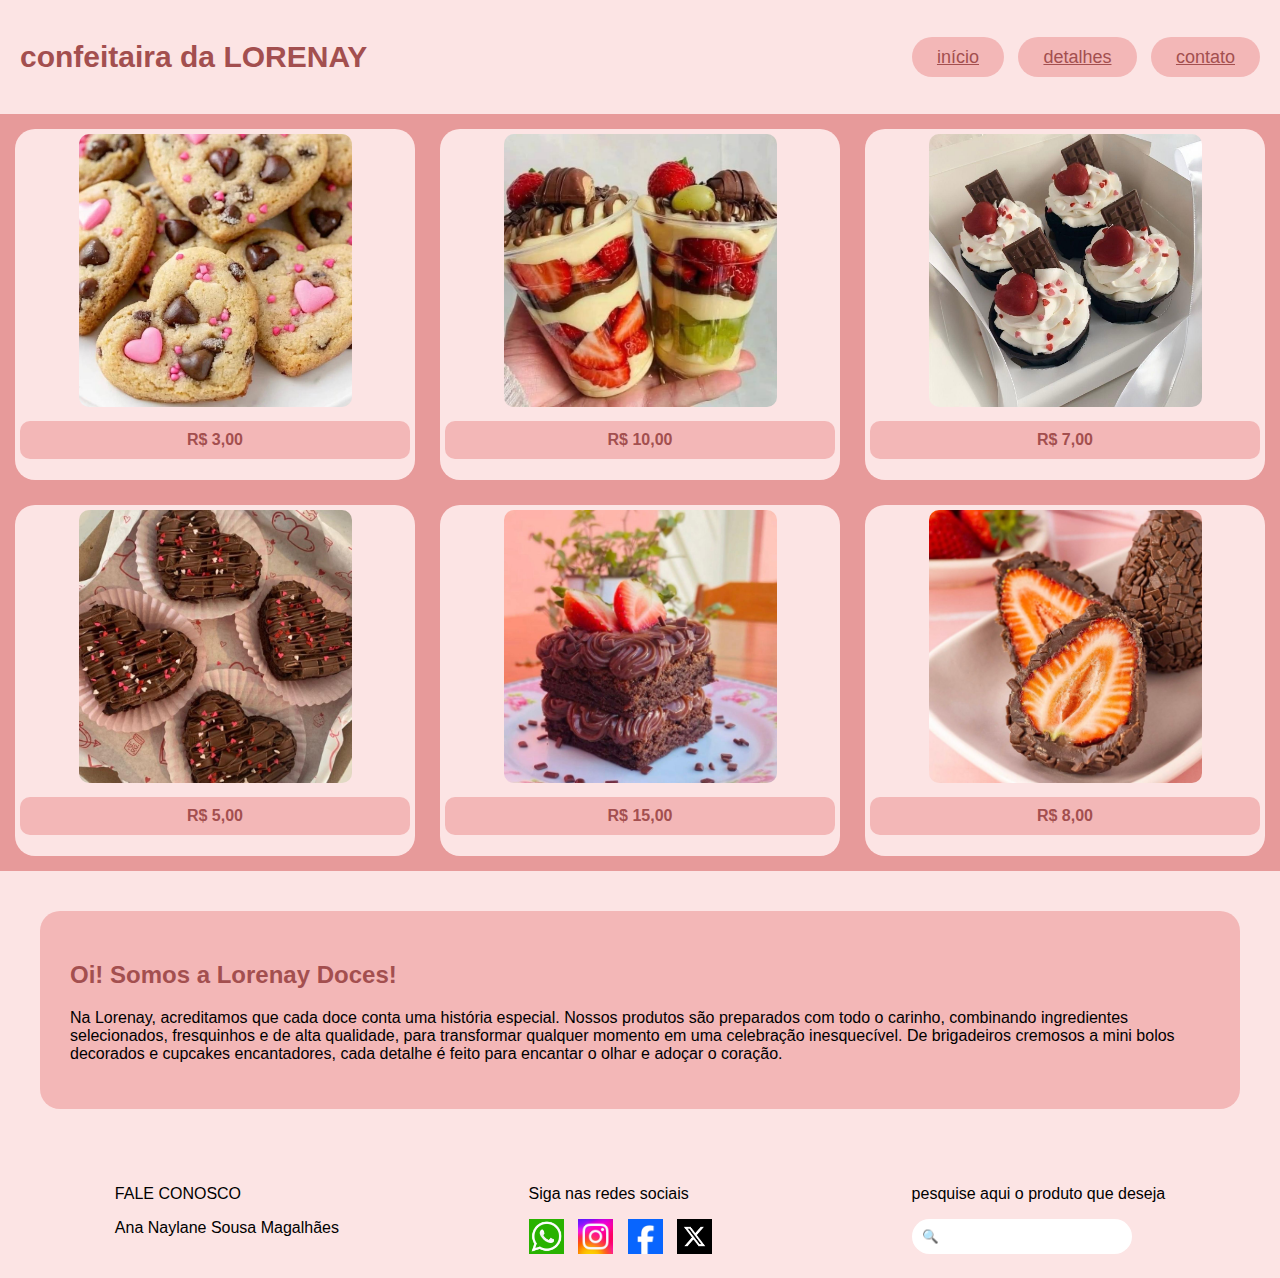
<file: index.html>
<!DOCTYPE html>
<html lang="pt-BR">
<head>
    <meta charset="UTF-8">
    <meta name="viewport" content="width=device-width, initial-scale=1.0">
    <title>Confeitaria </title>
    <title><h1>Lorenay</h1></title>
    <link rel="stylesheet" href="css/style.css">
</head>
<body>

<header>
    <h1>confeitaira da LORENAY</h1>

    <nav>
        <a href="../index.html">início</a>
        <a href="html/detalhes.html">detalhes</a>
        <a href="html/contato.html">contato</a>
    </nav>
</header>

<section class="produtos">
    <div class="item">
        <img src="img/cookies.png">
        <p class="preco">R$ 3,00</p>
    </div>

    <div class="item">
        <img src="img/acai.png">
        <p class="preco">R$ 10,00</p>
    </div>

    <div class="item">
        <img src="img/cupcake.png">
        <p class="preco">R$ 7,00</p>
    </div>

    <div class="item">
        <img src="img/coracao-bolinho.png">
        <p class="preco">R$ 5,00</p>
    </div>

    <div class="item">
        <img src="img/bolo.png">
        <p class="preco">R$ 15,00</p>
    </div>

    <div class="item">
        <img src="img/morango.png">
        <p class="preco">R$ 8,00</p>
    </div>
</section>

<section class="sobre">
    <h2>Oi! Somos a Lorenay Doces!</h2>
    <p>
        Na Lorenay, acreditamos que cada doce conta uma história especial. Nossos produtos são preparados com todo o carinho, combinando ingredientes selecionados, fresquinhos e de alta qualidade, para transformar qualquer momento em uma celebração inesquecível.
De brigadeiros cremosos a mini bolos decorados e cupcakes encantadores, cada detalhe é feito para encantar o olhar e adoçar o coração.
</section>

<footer>
    <div class="contato">
        <p>FALE CONOSCO</p>
        Ana Naylane Sousa Magalhães <br>
    </div>

    <div class="redes">
        <p>Siga nas redes sociais</p>
        <div class="icones">
            <img src="img/wpp.png">
            <img src="img/insta.png">
            <img src="img/face.png">
            <img src="img/x.png">
        </div>
    </div>

    <div class="pesquisa">
        <p>pesquise aqui o produto que deseja</p>
        <input type="text" placeholder="🔍">
    </div>
</footer>

</body>
</html>
</file>
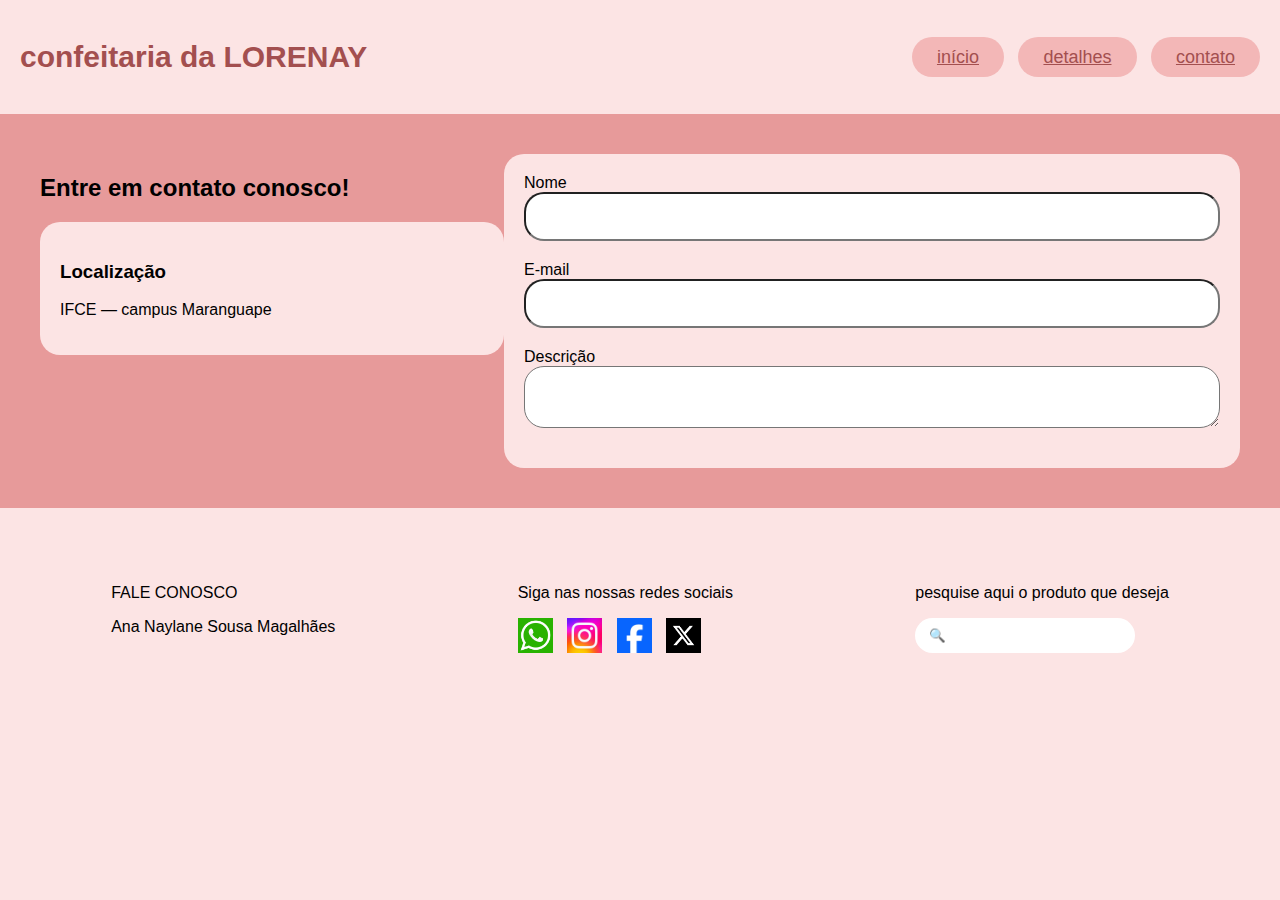
<file: html/contato.html>
<!DOCTYPE html>
<html lang="pt-BR">
<head>
    <meta charset="UTF-8">
    <meta name="viewport" content="width=device-width, initial-scale=1.0">
    <title>Contato - Lorenay</title>
    <link rel="stylesheet" href="../css/style.css">
</head>
<body>

<header>
    <h1>confeitaria da LORENAY</h1>

    <nav>
        <a href="../index.html">início</a>
        <a href="detalhes.html">detalhes</a>
        <a href="contato.html">contato</a>
    </nav>
</header>

<section class="contato">
    <div class="info">
        <h2>Entre em contato conosco!</h2>

        <div class="bloco">
            <h3>Localização</h3>
            <p>IFCE — campus Maranguape</p>
        </div>

    
    </div>

    <form class="formulario">
        <label>Nome</label>
        <input type="text">

        <label>E-mail</label>
        <input type="email">

        <label>Descrição</label>
        <textarea></textarea>
    </form>
</section>
<footer>

    <div class="fale">
        <p>FALE CONOSCO</p>
        Ana Naylane Sousa Magalhães <br>
    </div>

    <div class="redes">
        <p>Siga nas nossas redes sociais</p>
        <div class="icones">
            <img src="../img/wpp.png">
            <img src="../img/insta.png">
            <img src="../img/face.png">
            <img src="../img/x.png">
        </div>
    </div>

    <div class="pesquisa">
        <p>pesquise aqui o produto que deseja</p>
        <input type="text" placeholder=" 🔍 ">
    </div>

</footer>

</body>
</html>
</file>
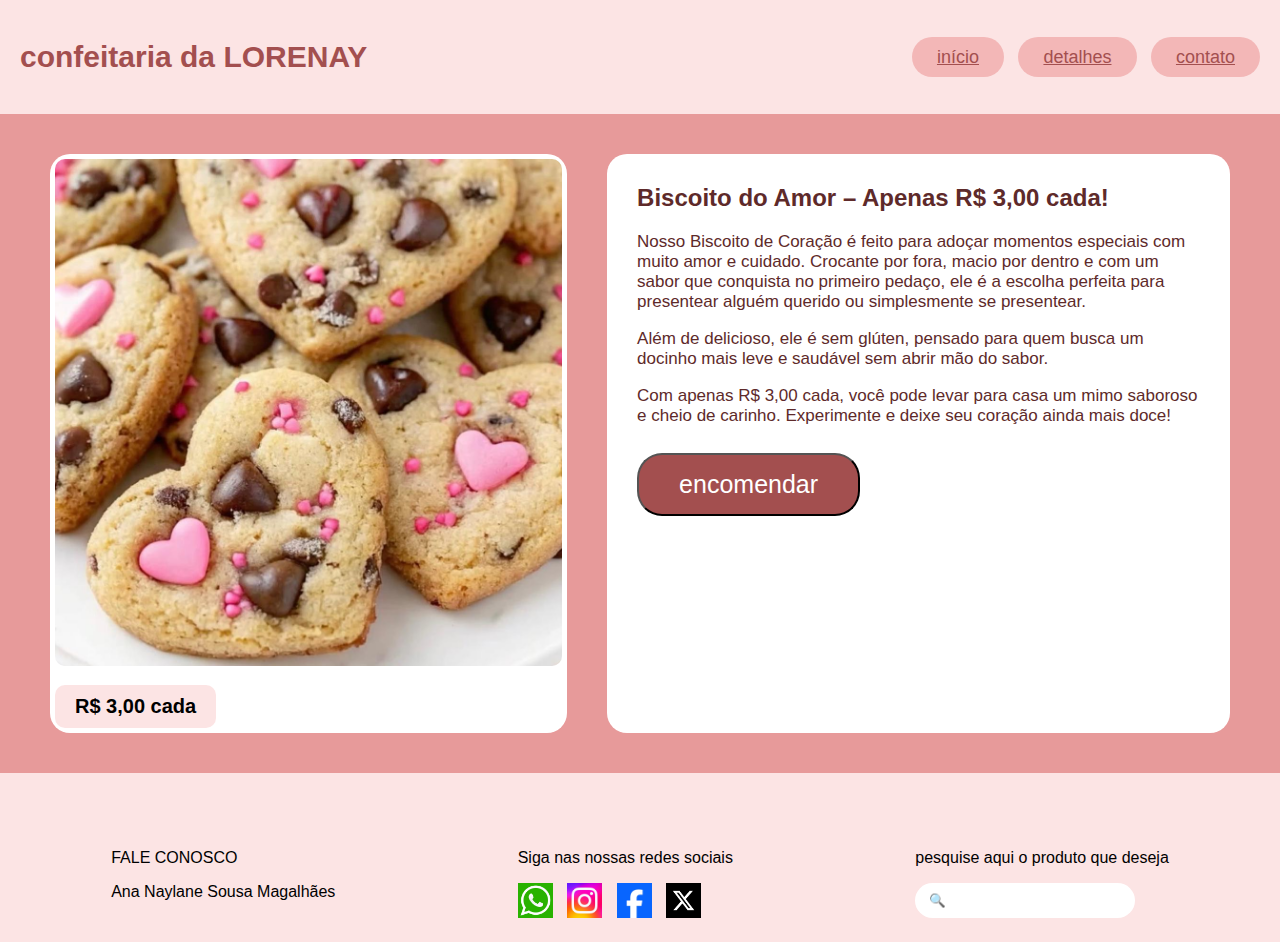
<file: html/detalhes.html>
<!DOCTYPE html>
<html lang="pt-BR">
<head>
    <meta charset="UTF-8">
    <meta name="viewport" content="width=device-width, initial-scale=1.0">
    <title>Biscoito do Amor - Lorenay Doces</title>
    <link rel="stylesheet" href="../css/style.css">
</head>
<body>

<header>
    <h1>confeitaria da LORENAY</h1>

    <nav>
        <a href="../index.html">início</a>
        <a href="detalhes.html">detalhes</a>
        <a href="contato.html">contato</a>
    </nav>
</header>

<section class="produto-container">

    <div class="item-detalhes">
        <img src="../img/cookies.png" alt="Biscoito do Amor">
        <div class="preco-box">R$ 3,00 cada</div>
    </div>

    <div class="info-produto">
        <h2>Biscoito do Amor – Apenas R$ 3,00 cada!</h2>

        <p>
            Nosso Biscoito de Coração é feito para adoçar momentos especiais com
            muito amor e cuidado. Crocante por fora, macio por dentro e com um sabor
            que conquista no primeiro pedaço, ele é a escolha perfeita para presentear
            alguém querido ou simplesmente se presentear.
        </p>

        <p>
            Além de delicioso, ele é sem glúten, pensado para quem busca um docinho
            mais leve e saudável sem abrir mão do sabor.
        </p>

        <p>
            Com apenas R$ 3,00 cada, você pode levar para casa um mimo saboroso
            e cheio de carinho. Experimente e deixe seu coração ainda mais doce!
        </p>

        <button class="botao-encomendar">encomendar</button>
    </div>

</section>

<footer>

    <div class="fale">
        <p>FALE CONOSCO</p>
        Ana Naylane Sousa Magalhães <br>
    </div>

    <div class="redes">
        <p>Siga nas nossas redes sociais</p>
        <div class="icones">
            <img src="../img/wpp.png">
            <img src="../img/insta.png">
            <img src="../img/face.png">
            <img src="../img/x.png">
        </div>
    </div>

    <div class="pesquisa">
        <p>pesquise aqui o produto que deseja</p>
        <input type="text" placeholder=" 🔍 ">
    </div>

</footer>

</body>
</html>
</file>
<file: css/style.css>
body {
    margin: 0;
    font-family: "Comic Sans MS", sans-serif;
    background: #FCE4E4;
}

header {
    background: #FCE4E4;
    padding: 20px;
    display: flex;
    align-items: center;
    justify-content: space-between;
}

header h1 {
    font-size: 30px;
    color: #A34F4F;
    font-weight: bold;
}


nav a {
    background: #F3B7B7;
    padding: 10px 25px;
    border-radius: 30px;
    margin-left: 10px;
    color: #A34F4F;
    font-size: 18px;
    transition: .3s;
}
.produtos {
    padding: 15px;
    display: grid;
    background-color: #E79A9A;
    grid-template-columns: repeat(3, 1fr);
    gap: 25px;
}

.item {
    background: #FCE4E4;
    padding: 5px;
    border-radius: 20px;
    text-align: center;
}

.item img {
    width: 70%;
    border-radius: 10px;
}

.preco {
    background: #F3B7B7;
    color:#A34F4F;
    padding: 10px;
    border-radius: 10px;
    font-weight: bold;
    margin-top: 10px;
}

.sobre {
    background: #F3B7B7;
    margin: 40px;
    padding: 30px;
    border-radius: 20px;
}

.sobre h2 {
    color:  #A34F4F;
}

section.contato {
    display: flex;
    padding: 40px;
    background-color: #E79A9A;
}

.info {
    width: 40%;
}

.bloco {
    background: #FCE4E4;
    padding: 20px;
    border-radius: 20px;
    margin-bottom: 20px;
}

.formulario {
    width: 60%;
    padding: 20px;
    background:#FCE4E4;
    border-radius: 20px;
    display: flex;
    flex-direction: column;
}

.formulario textarea {
    padding: 15px;
    border-radius: 20px;
    margin-bottom: 20px;
}
.formulario input {
    padding: 15px;
    border-radius: 20px;
    margin-bottom: 20px;
}

footer {
    margin-top: 40px;
    background: #FCE4E4;
    padding: 20px;
    display: flex;
    justify-content: space-around;
}

footer .icones img {
    width: 35px;
    margin-right: 10px;
}

footer input {
    padding: 10px;
    width: 200px;
    border-radius: 20px;
    border: none;
    background:  #ffffff;
}
.botao-encomendar {
    background: #A34F4F;
    color:  #ffffff;
    padding: 15px 40px;
    font-size: 25px;
    border-radius: 25px;
    margin-top: 10px;
}
.imagem-produto img {
    width: 420px;
    border-radius: 10px;
}
.preco-box {
    background:#FCE4E4;
    padding: 10px 20px;
    margin-top: 15px;
    text-align: center;
    width: fit-content;
    border-radius: 10px;
    font-weight: bold;
    font-size: 20px;
}

.info-produto {
    background: #ffffff;
    padding: 30px;
    width: 100%;
    border-radius: 20px;
}

.info-produto h2 {
    color: #5e2a2a;
    margin-top: 0;
}

.info-produto p {
    color: #5e2a2a;
    font-size: 17px;
}
.produto-container {
    display: flex;
    padding: 40px 50px;
    gap: 40px;
    background-color: #E79A9A;
}
.item-detalhes {
    background: #ffffff;
    padding: 5px;
    border-radius: 20px;
    text-align: center;
}

.item-detalhes img {
    width: 100%;
    border-radius: 10px;
}
</file>
